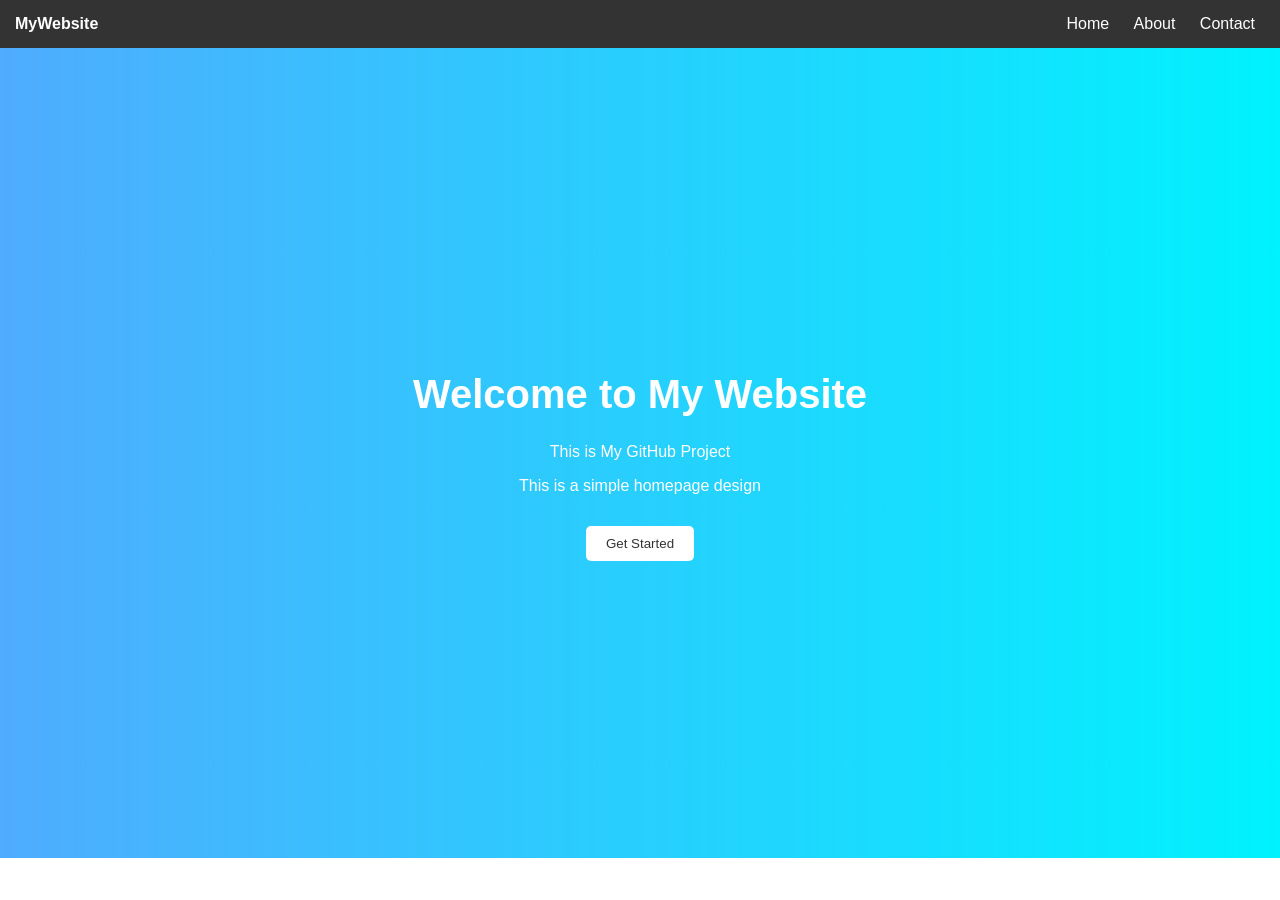
<file: Index.html>
<!DOCTYPE html>
<html lang="en">
<head>
    <meta charset="UTF-8">
    <meta name="viewport" content="width=device-width, initial-scale=1.0">
    <title>Home Page</title>
    <link rel="stylesheet" href="index.css">

</head>
<body>
    <div class="navbar">
        <div><b>MyWebsite</b></div>
        <div>
            <a href="#">Home</a>
            <a href="#">About</a>
            <a href="#">Contact</a>
        </div>
    </div>

    <div class="hero">
        <div>
            <h1>Welcome to My Website</h1>
            <p>This is My GitHub Project</p>
            <p>This is a simple homepage design</p>
            <button class="btn">Get Started</button>
        </div>
    </div>
    <script src="index.js"></script>
</body>
</html>
</file>
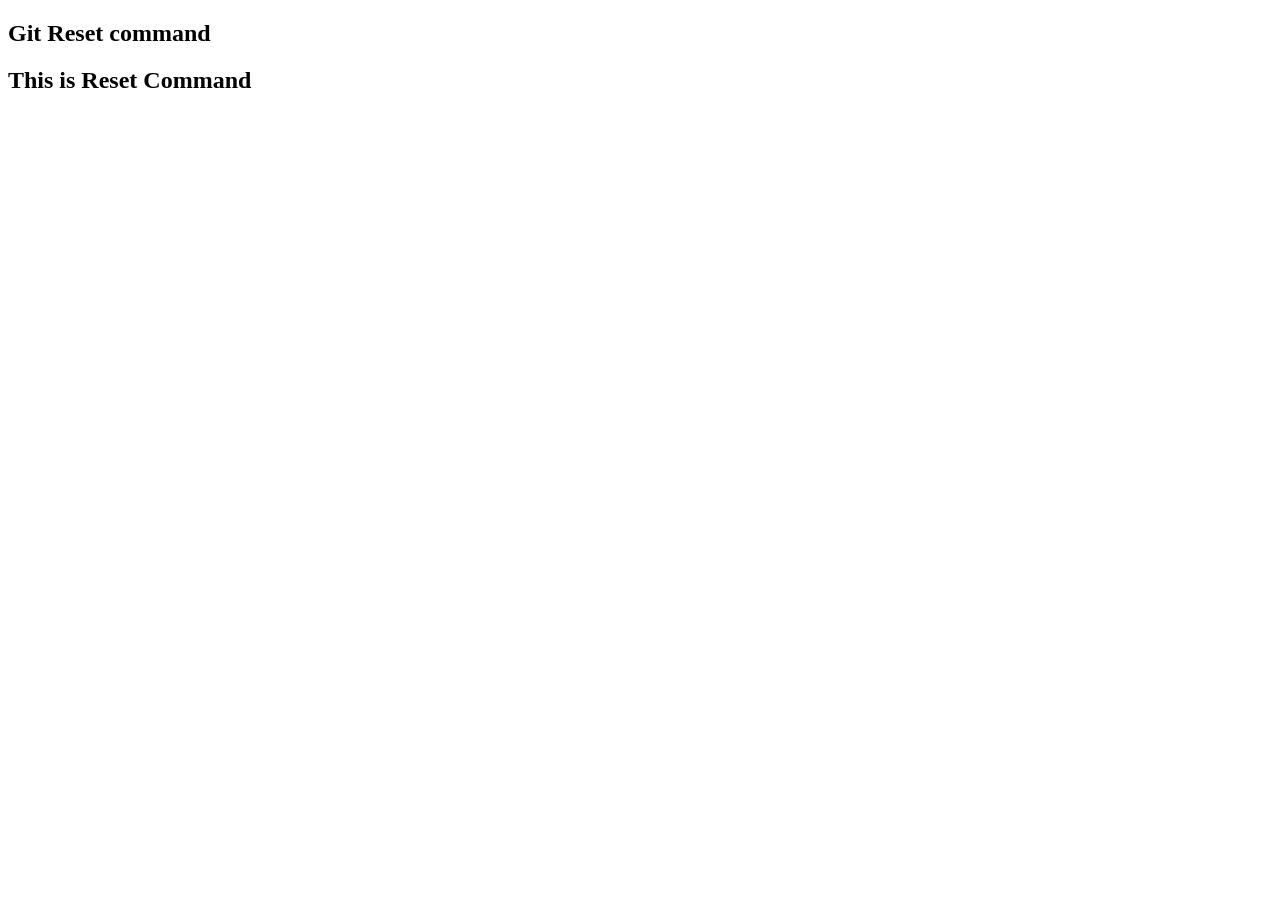
<file: reset.html>
<!DOCTYPE html>
<html lang="en">
<head>
    <meta charset="UTF-8">
    <meta name="viewport" content="width=device-width, initial-scale=1.0">
    <title>Git Reset</title>
</head>
<body>
    <h2>Git Reset command</h2>
    <h2>This is Reset Command</h2>
</body>
</html>
</file>
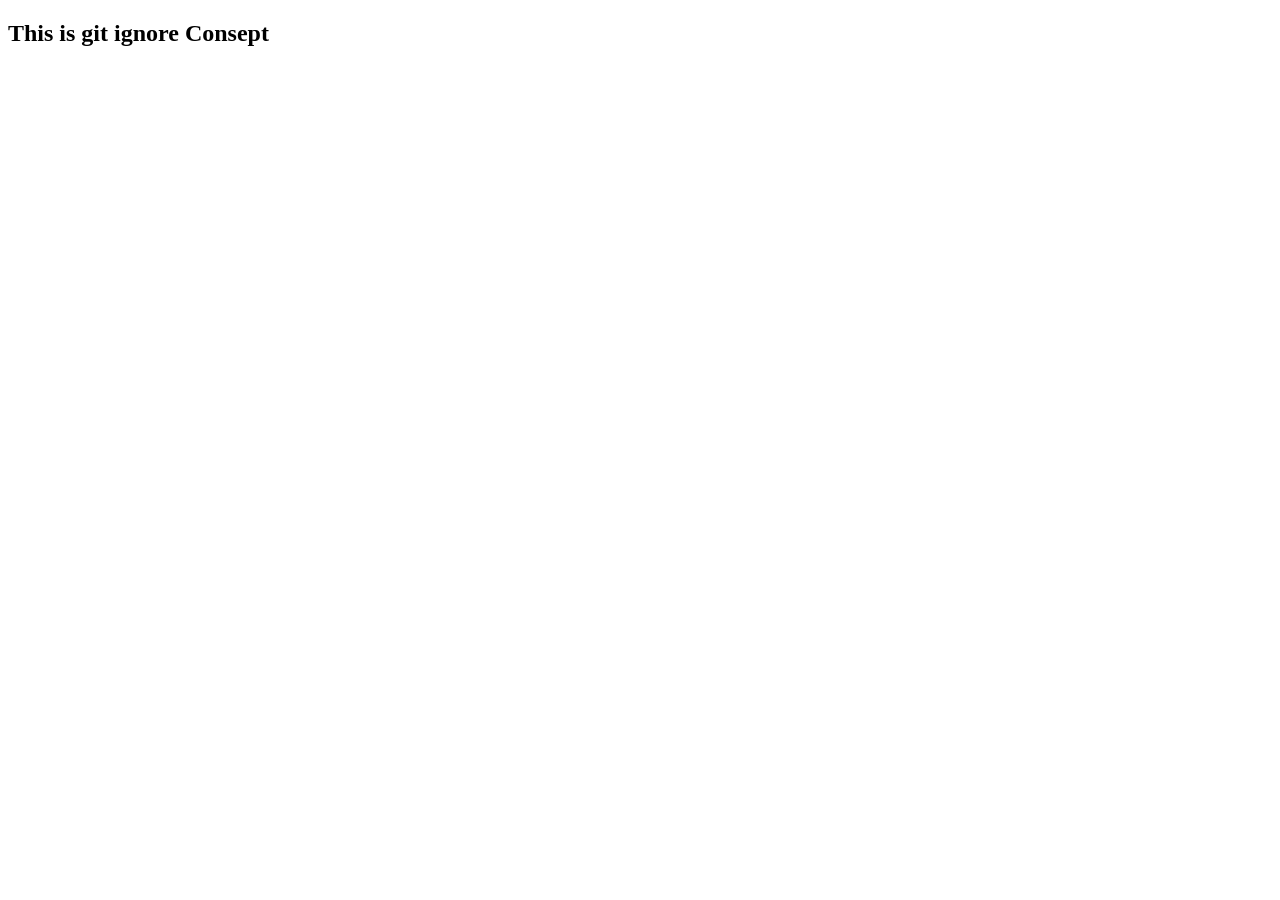
<file: Passwords/ex.html>
<!DOCTYPE html>
<html lang="en">
<head>
    <meta charset="UTF-8">
    <meta name="viewport" content="width=device-width, initial-scale=1.0">
    <title>Git ignore</title>
</head>
<body>
    <h2>This is git ignore Consept</h2>
</body>
</html>
</file>
<file: index.css>
body {
            margin: 0;
            font-family: Arial, sans-serif;
        }

        /* Navbar */
        .navbar {
            background: #333;
            color: white;
            padding: 15px;
            display: flex;
            justify-content: space-between;
        }

        .navbar a {
            color: white;
            text-decoration: none;
            margin: 0 10px;
        }

        /* Hero Section */
        .hero {
            height: 90vh;
            background: linear-gradient(to right, #4facfe, #00f2fe);
            display: flex;
            justify-content: center;
            align-items: center;
            color: white;
            text-align: center;
        }

        .hero h1 {
            font-size: 40px;
        }

        /* Button */
        .btn {
            padding: 10px 20px;
            background: white;
            color: #333;
            border: none;
            cursor: pointer;
            margin-top: 15px;
            border-radius: 5px;
        }

        /* Footer */
        .footer {
            background: #222;
            color: white;
            text-align: center;
            padding: 10px;
        }
</file>
